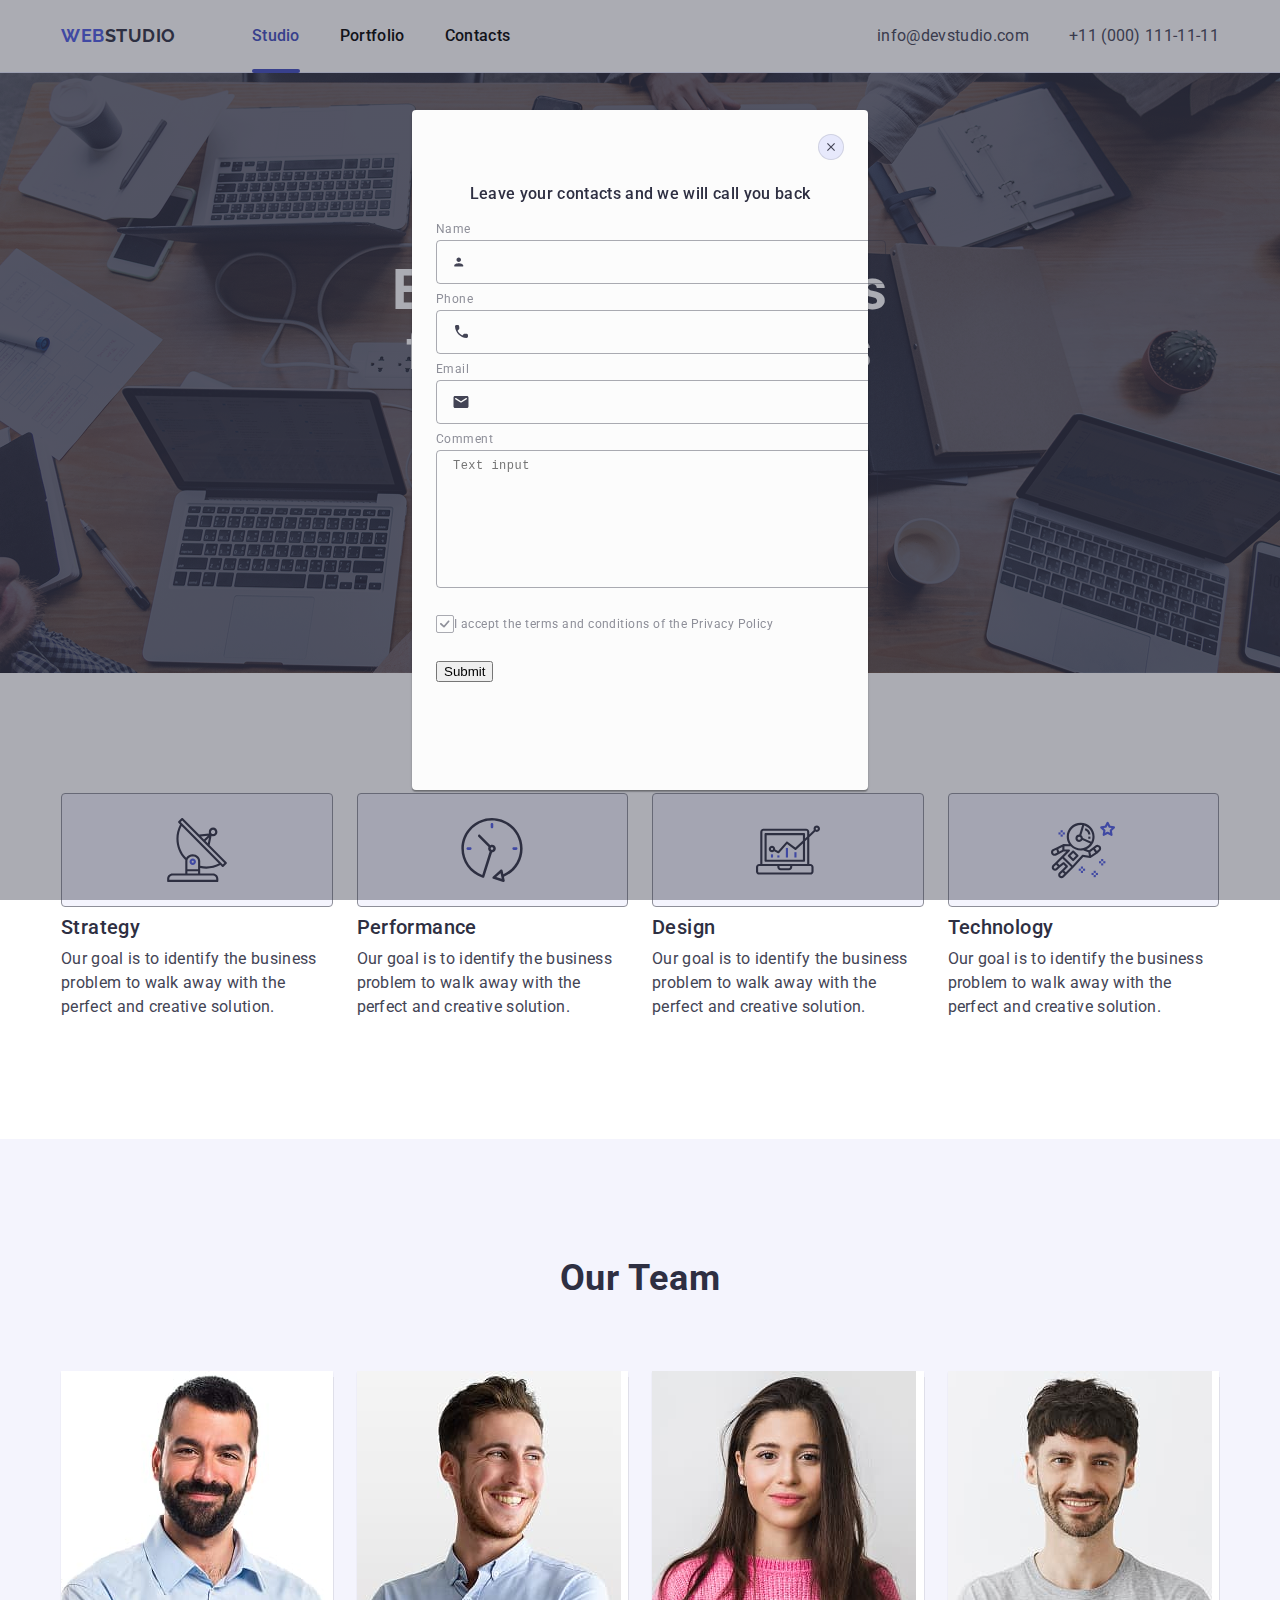
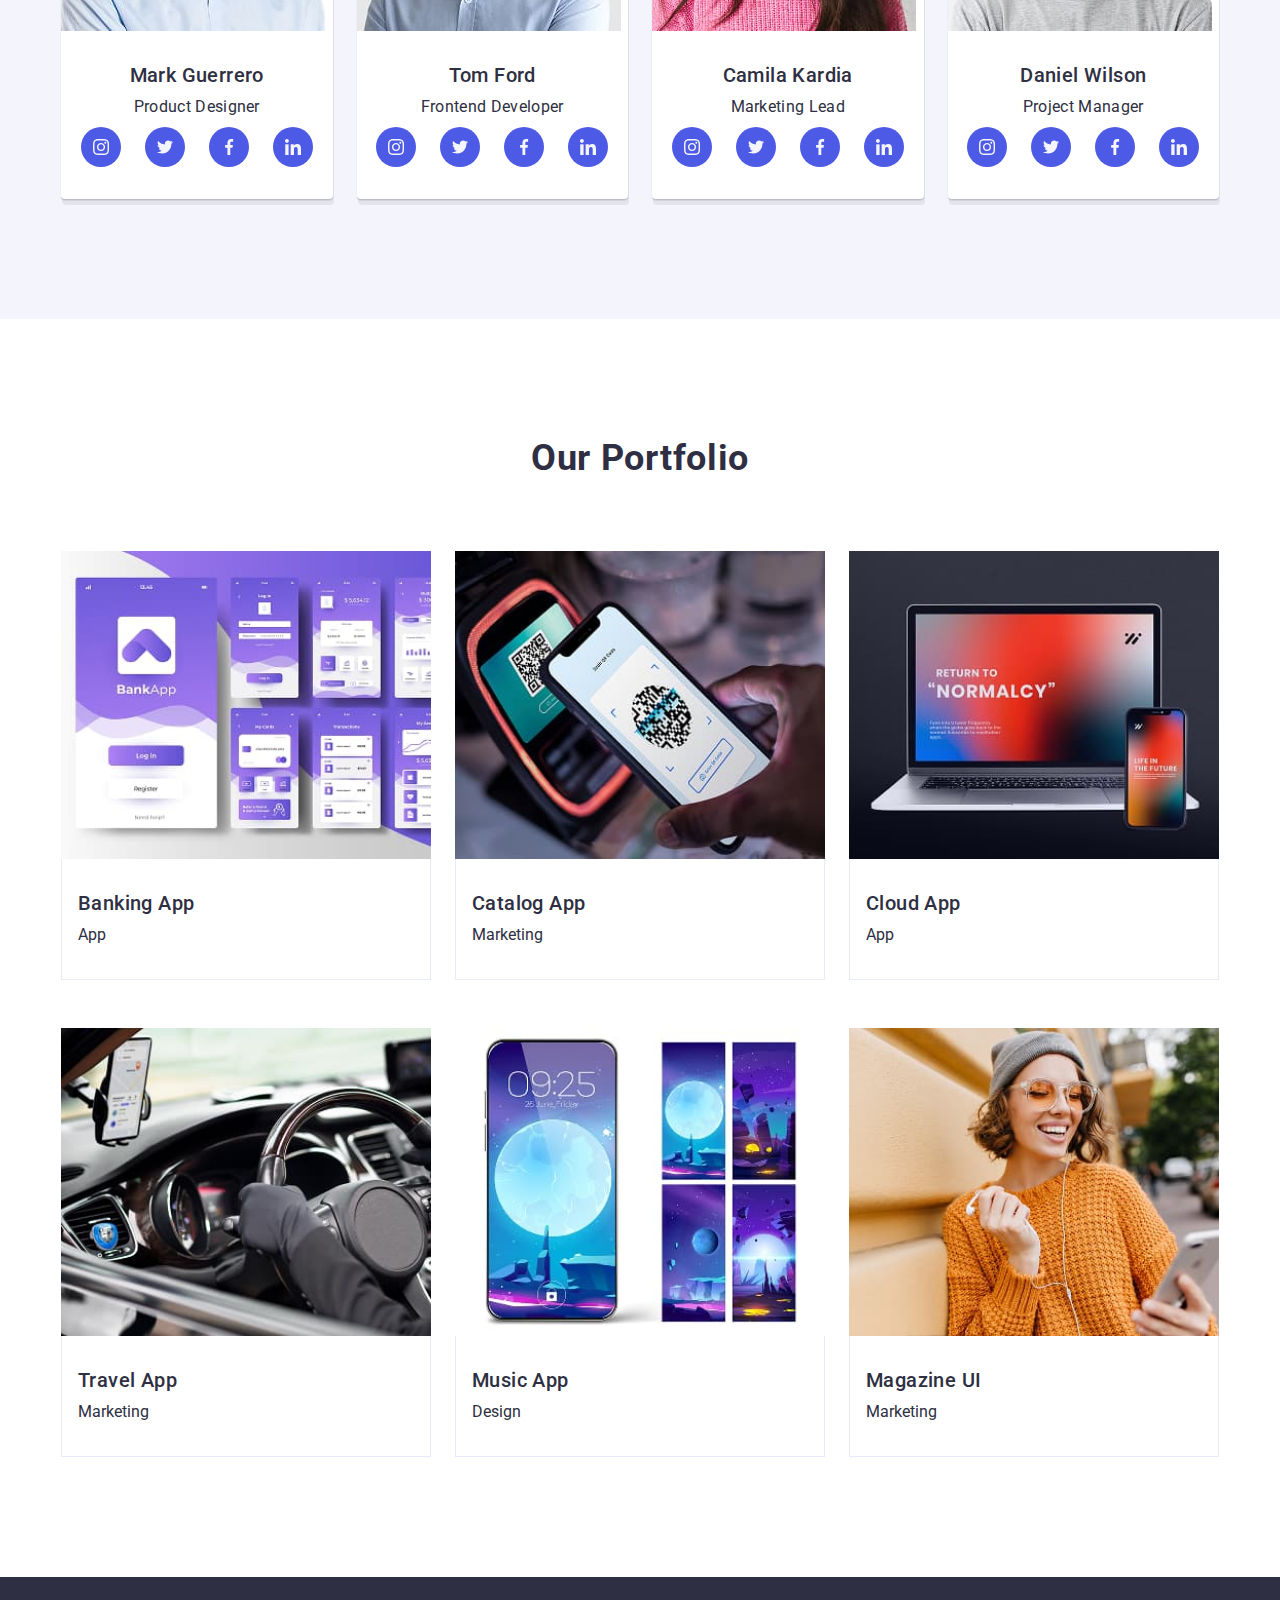
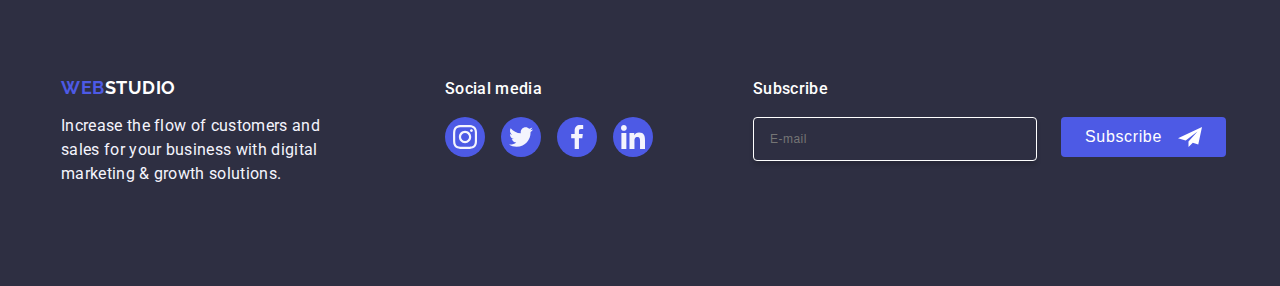
<file: index.html>
<!doctype html>
<html lang="en">
<head>
  <meta charset="utf-8" />
  <meta name="viewport" content="width=device-width,initial-scale=1" />
  <title>WebStudio — Demo</title>
    <link href="https://fonts.googleapis.com/css2?family=Raleway:wght@700&family=Roboto:wght@400;500;700&display=swap" rel="stylesheet">
  <link rel="stylesheet" href="https://cdnjs.cloudflare.com/ajax/libs/modern-normalize/3.0.1/modern-normalize.min.css" integrity="sha512-q6WgHqiHlKyOqslT/lgBgodhd03Wp4BEqKeW6nNtlOY4quzyG3VoQKFrieaCeSnuVseNKRGpGeDU3qPmabCANg==" crossorigin="anonymous" referrerpolicy="no-referrer" />
  <link rel="stylesheet" href="./css/styles.css">
</head>
<body>
  

  <header class="header">
    <div class="container">
      <nav class="nav">
        <a href="./index.html" class="logo">Web<span class="logo-span">Studio</span></a>
        <ul class="nav-list">
          <li class="grow"><a href="./index.html" class="nav-link">Studio</a></li>
          <li><a href="" class="nav-link">Portfolio</a></li>
          <li><a href="" class="nav-link">Contacts</a></li>
        </ul>
      </nav>
      <address class="contact-info">
        <ul class="contact-list">
          <li><a href="mailto:info@devstudio.com" class="contact-link">info@devstudio.com</a></li>
          <li><a href="tel:+110001111111" class="contact-link">+11 (000) 111-11-11</a></li>
        </ul>
      </address>
    </div>
  </header>

  <main>
    <section class="first">
      <div class="container">
        <h1 class="first-title">Effective Solutions for Your Business</h1>
        <button class="first-btn">
          <a href="#modal">Get Started</a>
        </button>
       
      </div>
    </section>

    <section class="second">
      <div class="container">
        <h2 class="second-title visually-hidden">Services</h2>
        <ul class="second-list">
          <li class="second-item">
            <div class="icon-box">
              <svg class="icon-svg" width="64" height="64" aria-hidden="true"><use href="./images/icons.svg#service-1"></use></svg>
            </div>
            <p class="second-subtitle">Strategy</p>
            <p class="second-subtext">Our goal is to identify the business
problem to walk away with the perfect and creative solution. </p>
          </li>
          <li class="second-item">
            <div class="icon-box">
              <svg class="icon-svg" width="64" height="64" aria-hidden="true"><use href="./images/icons.svg#service-2"></use></svg>
            </div>
            <p class="second-subtitle">Performance</p>
            <p class="second-subtext">Our goal is to identify the business
problem to walk away with the perfect and creative solution. </p>
          </li>
          <li class="second-item">
            <div class="icon-box">
              <svg class="icon-svg" width="64" height="64" aria-hidden="true"><use href="./images/icons.svg#service-3"></use></svg>
            </div>
            <p class="second-subtitle">Design</p>
            <p class="second-subtext">Our goal is to identify the business
problem to walk away with the perfect and creative solution. </p>
          </li>
          <li class="second-item">
            <div class="icon-box">
              <svg class="icon-svg" width="64" height="64" aria-hidden="true"><use href="./images/icons.svg#service-4"></use></svg>
            </div>
            <p class="second-subtitle">Technology</p>
            <p class="second-subtext">Our goal is to identify the business
problem to walk away with the perfect and creative solution. </p>
          </li>
        </ul>
      </div>
    </section>

    <section class="third">
      <div class="container">
        <h2 class="third-title">Our Team</h2>
        <ul class="third-list">
          <li class="third-item">
            <img src="./images/img.jpg" alt="Mark Guerrero">
            <div class="card-box">
              <h3 class="card-title">Mark Guerrero</h3>
              <p class="card-text">Product Designer</p>
              <ul class="soc">
                <li class="soc-item"><a class="soc-link" href="#"><svg class="soc-icon" width="16" height="16" aria-hidden="true"><use href="./images/icons.svg#instagram"></use></svg></a></li>
                <li class="soc-item"><a class="soc-link" href="#"><svg class="soc-icon" width="16" height="16" aria-hidden="true"><use href="./images/icons.svg#twitter"></use></svg></a></li>
                <li class="soc-item"><a class="soc-link" href="#"><svg class="soc-icon" width="16" height="16" aria-hidden="true"><use href="./images/icons.svg#Facebook"></use></svg></a></li>
                <li class="soc-item"><a class="soc-link" href="#"><svg class="soc-icon" width="16" height="16" aria-hidden="true"><use href="./images/icons.svg#In"></use></svg></a></li>
              </ul>
            </div>
          </li>

          <li class="third-item">
            <img src="./images/img1.jpg" alt="Tom Ford">
            <div class="card-box">
              <h3 class="card-title">Tom Ford</h3>
              <p class="card-text">Frontend Developer</p>
              <ul class="soc">
                <li class="soc-item"><a class="soc-link" href="#"><svg class="soc-icon" width="16" height="16" aria-hidden="true"><use href="./images/icons.svg#instagram"></use></svg></a></li>
                <li class="soc-item"><a class="soc-link" href="#"><svg class="soc-icon" width="16" height="16" aria-hidden="true"><use href="./images/icons.svg#twitter"></use></svg></a></li>
                <li class="soc-item"><a class="soc-link" href="#"><svg class="soc-icon" width="16" height="16" aria-hidden="true"><use href="./images/icons.svg#Facebook"></use></svg></a></li>
                <li class="soc-item"><a class="soc-link" href="#"><svg class="soc-icon" width="16" height="16" aria-hidden="true"><use href="./images/icons.svg#In"></use></svg></a></li>
              </ul>
            </div>
          </li>

          <li class="third-item">
            <img src="./images/img2.jpg" alt="Camila Kardia">
            <div class="card-box">
              <h3 class="card-title">Camila Kardia</h3>
              <p class="card-text">Marketing Lead</p>
              <ul class="soc">
                <li class="soc-item"><a class="soc-link" href="#"><svg class="soc-icon" width="16" height="16" aria-hidden="true"><use href="./images/icons.svg#instagram"></use></svg></a></li>
                <li class="soc-item"><a class="soc-link" href="#"><svg class="soc-icon" width="16" height="16" aria-hidden="true"><use href="./images/icons.svg#twitter"></use></svg></a></li>
                <li class="soc-item"><a class="soc-link" href="#"><svg class="soc-icon" width="16" height="16" aria-hidden="true"><use href="./images/icons.svg#Facebook"></use></svg></a></li>
                <li class="soc-item"><a class="soc-link" href="#"><svg class="soc-icon" width="16" height="16" aria-hidden="true"><use href="./images/icons.svg#In"></use></svg></a></li>
              </ul>
            </div>
          </li>

          <li class="third-item">
            <img src="./images/img3.jpg" alt="Daniel Wilson">
            <div class="card-box">
              <h3 class="card-title">Daniel Wilson</h3>
              <p class="card-text">Project Manager</p>
              <ul class="soc">
                <li class="soc-item"><a class="soc-link" href="#"><svg class="soc-icon" width="16" height="16" aria-hidden="true"><use href="./images/icons.svg#instagram"></use></svg></a></li>
                <li class="soc-item"><a class="soc-link" href="#"><svg class="soc-icon" width="16" height="16" aria-hidden="true"><use href="./images/icons.svg#twitter"></use></svg></a></li>
                <li class="soc-item"><a class="soc-link" href="#"><svg class="soc-icon" width="16" height="16" aria-hidden="true"><use href="./images/icons.svg#Facebook"></use></svg></a></li>
                <li class="soc-item"><a class="soc-link" href="#"><svg class="soc-icon" width="16" height="16" aria-hidden="true"><use href="./images/icons.svg#In"></use></svg></a></li>
              </ul>
            </div>
          </li>
        </ul>
      </div>
    </section>

  
    <section class="forth">
      <div class="container">
        <h2 class="forth-title">Our Portfolio</h2>
        <ul class="forth-list">
          <li class="forth-item">
            <div class="img-wrap">
              <img src="./images/img4.jpg" alt="Banking App">
              <p class="app-desc">14 Stylish and User-Friendly App Design Concepts · Task Manager App · Calorie Tracker App · Exotic Fruit Ecommerce App · Cloud Storage App</p>
            </div>
            <div class="forth-description">
              <h3 class="forth-subtitle">Banking App</h3>
              <p class="forth-subpar">App</p>
            </div>
          </li>

          <li class="forth-item">
            <div class="img-wrap">
              <img src="./images/img5.jpg" alt="Catalog App">
              <p class="app-desc">14 Stylish and User-Friendly App Design Concepts · Task Manager App · Calorie Tracker App · Exotic Fruit Ecommerce App · Cloud Storage App</p>
            </div>
            <div class="forth-description">
              <h3 class="forth-subtitle">Catalog App</h3>
              <p class="forth-subpar">Marketing</p>
            </div>
          </li>

          <li class="forth-item">
            <div class="img-wrap">
              <img src="./images/img6.jpg" alt="Cloud App">
              <p class="app-desc">14 Stylish and User-Friendly App Design Concepts · Task Manager App · Calorie Tracker App · Exotic Fruit Ecommerce App · Cloud Storage App</p>
            </div>
            <div class="forth-description">
              <h3 class="forth-subtitle">Cloud App</h3>
              <p class="forth-subpar">App</p>
            </div>
          </li>

          <li class="forth-item">
            <div class="img-wrap">
              <img src="./images/img7.jpg" alt="Travel App">
              <p class="app-desc">14 Stylish and User-Friendly App Design Concepts · Task Manager App · Calorie Tracker App · Exotic Fruit Ecommerce App · Cloud Storage App</p>
            </div>
            <div class="forth-description">
              <h3 class="forth-subtitle">Travel App</h3>
              <p class="forth-subpar">Marketing</p>
            </div>
          </li>

          <li class="forth-item">
            <div class="img-wrap">
              <img src="./images/img8.jpg" alt="Music App">
              <p class="app-desc">14 Stylish and User-Friendly App Design Concepts · Task Manager App · Calorie Tracker App · Exotic Fruit Ecommerce App · Cloud Storage App</p>
            </div>
            <div class="forth-description">
              <h3 class="forth-subtitle">Music App</h3>
              <p class="forth-subpar">Design</p>
            </div>
          </li>

          <li class="forth-item">
            <div class="img-wrap">
              <img src="./images/img9.jpg" alt="Magazine UI">
              <p class="app-desc">14 Stylish and User-Friendly App Design Concepts · Task Manager App · Calorie Tracker App · Exotic Fruit Ecommerce App · Cloud Storage App</p>
            </div>
            <div class="forth-description">
              <h3 class="forth-subtitle">Magazine UI</h3>
              <p class="forth-subpar">Marketing</p>
            </div>
          </li>
        </ul>
      </div>
    </section>
  </main>

  <footer class="footer">
    <div class="container">
              <div class="footer-left">
          <a class="foot-logo" href="./index.html">Web<span class="foot-span">Studio</span></a>
          <p class="foot-par">Increase the flow of customers and sales for your business with digital marketing &amp; growth solutions.</p>
        </div>
        <div class="footer-right">
          <p class="social-title">Social media</p>
          <ul class="footer-soc">
            <li class="footer-soc-item"><a class="footer-soc-link" href="#"><svg class="footer-icon" width="24" height="24" aria-hidden="true"><use href="./images/icons.svg#instagram"></use></svg></a></li>
            <li class="footer-soc-item"><a class="footer-soc-link" href="#"><svg class="footer-icon" width="24" height="24" aria-hidden="true"><use href="./images/icons.svg#twitter"></use></svg></a></li>
            <li class="footer-soc-item"><a class="footer-soc-link" href="#"><svg class="footer-icon" width="24" height="24" aria-hidden="true"><use href="./images/icons.svg#Facebook"></use></svg></a></li>
            <li class="footer-soc-item"><a class="footer-soc-link" href="#"><svg class="footer-icon" width="24" height="24" aria-hidden="true"><use href="./images/icons.svg#In"></use></svg></a></li>
          </ul>
        </div>
        <div class="footer-input">
          <p class="footer-input-par">Subscribe</p>
          <form class="foot-form">
           <label class="foot-label"> 
            <input name="email" type="email" class="foot-input" placeholder="E-mail" required>
            </label>
             <button type="submit" class="foot-btn">Subscribe
               <svg class="footer-svg-icon" width="24" height="24"><use href="./images/icons.svg#telegram"></use></svg>
            </button>
             </form>
        </div>
         </div>
  </footer>
  <div class="backdrop" id="modal">
    <div class="modal">
      <a href="#" class="modal-btn">
        <svg class="modal-svg" width="8" height="8">
          <use href="./images/icons.svg#close-icon"></use>
        </svg>
      </a>
      <p class="modal-title">Leave your contacts and we will call you back</p>
        <form class="modal-form">
        <div class="form-group">
        <label class="modal-label" for="user-name"> Name</label>
         <div class="modal-name">
          <input name="user-name" type="text" id="user-name" class="modal-input" placeholder="" required>
          <svg class="modal-icon" width="18" height="24"><use href="./images/icons.svg#person"></use></svg>
        </div>
         </div>
         <div class="form-group">
        <label class="modal-label" for="phone-number"> Phone </label>
         <div class="modal-name">
          <input name="email" type="tel" id="phone-number" class="modal-input" placeholder="" required>
          <svg class="modal-icon" width="18" height="24"><use href="./images/icons.svg#phone"></use></svg>
        </div>
         </div>
         <div class="form-group">
        <label class="modal-label" for="email-adr"> Email </label>
         <div class="modal-name">
          <input name="email" type="email" id="email-adr" class="modal-input" placeholder="" required>
          <svg class="modal-icon" width="18" height="24"><use href="./images/icons.svg#email"></use></svg> 
        </div>
         </div>
         <div class="form-comment">
      <label class="modal-label" for="user-comment">Comment</label>
      <textarea class="modal-text" id="user-comment" name="user-comment"  rows="4" placeholder="Text input"></textarea>
          </div>
       <div class="checkbox-container">
        <input type="checkbox" id="user-privacy" value="true" name="user-privacy" class="visually-hidden">
        <label class="checkbox" for="user-privacy"><span class="modal-span"><svg class="span-icon" width="10" height="8"><use href="./images/icons.svg#icon-check"></use></svg></span>I accept the terms and conditions of the  <a class="link-label" href="#">Privacy Policy</a> </label>
       </div>
       <button type="submit" class="modal-submit-btn">Submit</button>
    </form>  
    </div>
  </div>
 
</script>
</body>
</html>
</file>
<file: css/styles.css>
body {
  font-family: 'Roboto', sans-serif;
  color: #434455;
  background-color: #ffffff;
  line-height: 1.5;
  margin: 0;
}
.visually-hidden {
  position: absolute;
  width: 1px;
  height: 1px;
  margin: -1px;
  border: 0;
  padding: 0;
  white-space: nowrap;
  clip-path: inset(100%);
  clip: rect(0 0 0 0);
  overflow: hidden;
}


h1, h2, h3, p {
  margin-top: 0;
  color: #2e2f42;
  margin-bottom: 0;
}

ul {
  list-style: none;
  margin: 0;
  padding: 0;
}
.logo{
    margin-right: 76px;
}

a {
  text-decoration: none;
  color: inherit;
}

.header {
  box-shadow: 0px 2px 1px rgba(46, 47, 66, 0.08),
              0px 1px 1px rgba(46, 47, 66, 0.16),
              0px 1px 6px rgba(46, 47, 66, 0.08);
  border-bottom: 1px solid #e7e9fc;
  
}

.container {
  width: 1158px;
  margin: 0 auto;
  padding: 0 15px;
}
.header .container{
      display: flex;
      align-items: center;
      justify-content: space-between;
}

.header-wrap {
  display: flex;
  align-items: center;
  justify-content: space-between;
}

.nav {
  display: flex;
  align-items: center;
}

.logo {
  font-family: "Raleway", sans-serif;
  font-weight: 700;
  font-size: 18px;
  line-height: 1.17;
  letter-spacing: 0.03em;
  text-transform: uppercase;
  color: #4d5ae5;
}

.logo-span {
  color: #2e2f42;
}

.nav-list {
  display: flex;
  gap: 40px;
}




.contact-info {
  font-style: normal;
}

.contact-list {
  display: flex;
  gap: 40px;
}

.nav-link {
  position: relative;
  font-weight: 500;
  font-size: 16px;
  line-height: 1.5;
  letter-spacing: 0.02em;
  padding: 24px 0;
  color: #000;
  text-decoration: none;
  display: inline-block;
  transition: color 250ms cubic-bezier(0.4, 0, 0.2, 1); /* добавлено */
}

.contact-link {
  font-size: 16px;
  line-height: 1.5;
  letter-spacing: 0.02em;
  color: #434455;
  text-decoration: none;
  transition: color 250ms cubic-bezier(0.4, 0, 0.2, 1); /* добавлено */
}

.nav-link::after {
  content: none;
}


.grow .nav-link {
  color: #404bbf;
}
.grow .nav-link::after {
  content: "";
  position: absolute;
  left: 0;
  width: 100%;
  height: 4px;
  background-color: #404bbf;
  border-radius: 2px;
  bottom: -1px; 
}
.nav-link:hover,
.nav-link:focus {
  color: #404bbf;
}

.contact-link:hover,
.contact-link:focus {
  color: #404bbf;
}


.first {
  margin-left: auto;
  margin-right: auto;
  background-color: #2e2f42;
  text-align: center;
  max-width: 1440px; 
  padding:188px 0 188px;
  background-image: linear-gradient(rgba(46, 47, 66, 0.7), rgba(46, 47, 66, 0.7)), url(../images/people-office-1.jpg); 
  background-repeat: no-repeat;
  background-position: center;
  background-size: cover;
  justify-content: center;
}

.first-title {
  max-width: 496px;
  color: #ffffff;
  font-size: 56px;
  font-weight: 700;
  line-height: 1.07;
  letter-spacing: 0.02em;
  margin-left: auto;
  margin-right: auto;
}

.first-btn {
  margin-top: 48px;
  justify-content: center;
  min-width: 169px;
  font-family: "Roboto", sans-serif;
  font-weight: 500;
  font-size: 16px;
  line-height: 1.5;
  letter-spacing: 0.04em;
  color: #ffffff;
  cursor: pointer;
  padding: 16px 32px;
  border: none;
  border-radius: 4px;
  content: "";
  background-color: #4D5AE5;
  transition :background-color 250ms cubic-bezier(0.4, 0, 0.2, 1);
}
/* У кнопки в класі заданий стиль transition зі значенням 
background-color 250ms cubic-bezier(0.4, 0, 0.2, 1); 
для плавної зміни кольору фону елемента*/
.first-btn:hover,
.first-btn:focus {
  background-color: #404bbf;
}

.second {
  padding: 120px 0;
}

.second-title {
  font-weight: 500;
  text-align: center;
  font-size: 36px;
  line-height: 1.2;
  letter-spacing: 0.02em;
  margin-bottom: 72px;
}

.second-list {
  display: flex;
  gap: 24px;
}

.second-list li {
  flex-basis: calc((100% - 72px) / 4);
}
.visually-hidden {
 position: absolute;
 width: 1px;
 height: 1px;
 margin: -1px;
 border: 0;
 padding: 0;
 white-space: nowrap;
 clip-path: inset(100%);
 clip: rect(0 0 0 0);
 overflow: hidden;
}

.second-text {
  letter-spacing: 0.02em;
}
.icon-box{
  display:flex;
align-items:center;
justify-content:center;
height:112px;
background:#f4f4fd;
border-radius:4px;
border:1px solid #8e8f99;
margin-bottom:8px;
}

.second-subtext{
  font-family: var(--font-family);
font-weight: 400;
font-size: 16px;
line-height: 150%;
letter-spacing: 0.02em;
color: var(--slate);
}
.second-subtitle {
  font-weight: 500;
  line-height: 1.2;
  letter-spacing: 0.02em;
  font-size: 20px;
  margin-bottom: 8px;
}

.third {
  background-color: #f4f4fd;
  padding: 120px 0;
}


.third-title {
  text-align: center;
  letter-spacing: 0.02em;
  font-size: 36px;
  text-transform: capitalize;
  line-height: 1.11;
  margin-bottom: 72px;
}

.third-list {
  display: flex;
  gap: 24px;
}
.soc{
  display: flex;
  justify-content: center;
  gap: 24px;
}

.third-item {
  box-shadow:1px 6px rgba(46, 47, 66, 0.08), 0px 1px 1px rgba(46, 47, 66, 0.16), 0px 2px 1px rgba(46, 47, 66, 0.08);
  flex-basis: calc((100% - 72px) / 4);
  background-color: #ffffff;
  text-align: center;
  border-radius: 0px 0px 4px 4px;
}
.soc-icon{
  fill:#f4f4fd;
}
.soc-item{
  width: 40px;
  height: 40px;
}
.soc-link{
  justify-content: center;
  align-items: center;
   display: flex;
  border-radius: 50%;
  width: 100%;
  height: 100%;
  background-color:#4d5ae5;
  transition: background-color 250ms cubic-bezier(0.4, 0, 0.2, 1);
}
.soc-link:hover,
.soc-link:focus{
background-color: #404bbf
}
.third-item img {
  display: block;
  max-width: 100%;
  height: auto;
}
.card-box{
    padding: 32px 0;
    }
.card-title {
    margin-bottom: 8px;
    font-weight: 500;
    font-size: 20px;
    line-height: 120%;
    letter-spacing: 0.02em;
    text-align: center; 
}
.third-subtitle {
  font-weight: 500;
  font-size: 20px;
  line-height: 1.2;
  letter-spacing: 0.02em;
  margin-bottom: 8px;
}
.card-text{
    font-weight: 400;
    font-size: 16px;
    line-height: 150%;
    letter-spacing: 0.02em;
    text-align: center;
    margin-bottom:8px;

}

.third-text {
  letter-spacing: 0.02em;
}

.forth {
  padding: 120px 0;
}
.app-desc{
  position: absolute;
  top: 0; 
  font-size: 16px;
  line-height: 1.5;
  letter-spacing: 0.02em;
  color:#f4f4fd;
  padding: 40px 32px;
  background-color: #4d5ae5;
  height: 100%;
  width: 100%;
  transition:transform 250ms cubic-bezier(0.4, 0, 0.2, 1);
  transform: translateY(100%);
}
/* Для параграфа, у класі, заданий стиль transform: translateY(100%); 
що змінює позицію елемента вздовж осі Y*/
.forth-item:hover .app-desc{
    transform: translateY(0%);

}

.forth-title {
  text-align: center;
  font-size: 36px;
  line-height: 1.11;
  letter-spacing: 0.02em;
  text-transform: capitalize;
  margin-bottom: 72px;
}

.forth-list {
  display: flex;
  flex-wrap: wrap;
  gap: 24px;
  justify-content: center;
  row-gap: 48px;
}
.forth-item:hover{
  box-shadow:0px 1px 6px rgba(46, 47, 66, 0.08), 0px 1px 1px rgba(46, 47, 66, 0.16), 0px 2px 1px rgba(46, 47, 66, 0.08);
  
}

.forth-list :first-child{
  transition: box-shadow 250ms cubic-bezier(0.4, 0, 0.2, 1);
}
.forth-list li {
  flex-basis: calc((100% - 48px) / 3);
}

.forth-list img {
  display: block;
  width: 100%;
  height: auto;
}
.img-wrap{
  position: relative;
  overflow: hidden;
}


.forth-description {
  padding: 32px 16px;
  border: 1px solid #e7e9fc;
  border-top: none;
}

.forth-subtitle {
  line-height: 1.2;
  font-weight: 500;
  font-size: 20px;
  letter-spacing: 0.02em;
  margin-bottom: 8px;
}

.forth-text {
  letter-spacing: 0.02em;
  margin: 0;
}


.footer {
  background-color: #2e2f42;
  color: #f4f4fd;
  padding: 100px 0;
}
.base{
  margin-right: 120px
}
.social-title{
font-weight: 500;
font-size: 16px;
line-height: 1.5;
letter-spacing: 0.02em;
color: #FFFFFF;
margin-bottom: 16px;
}
.footer-soc{
  display: flex;
  gap: 16px; 
}
.footer-soc-item{
  width:40px;
  height: 40px;
}
.footer-soc-link{
  display: flex;
  align-items: center; 
  justify-content: center;
  width: 100%;
  height: 100%;
  border-radius:50%;
  background-color:#4d5ae5;
  transition: background-color 250ms cubic-bezier(0.4, 0, 0.2, 1); 
}
.footer-soc-link:hover,
.footer-soc-link:focus{
  background-color: #31d0aa; 
}
.footer-icon{
  fill:#f4f4fd;

}

.foot-logo {
  font-family: "Raleway", sans-serif;
  font-weight: 700;
  font-size: 18px;
  line-height: 1.17;
  letter-spacing: 0.03em;
  text-transform: uppercase;
  color: #4d5ae5;
  display: inline-block;
  margin-bottom: 16px;
}
.foot-span {
  color: #f4f4fd;
}
.footer .container{
  display: flex;
  align-items: baseline;
}
.footer-left{
  margin-right: 120px;
}
.foot-span {
  font-family: var(--second-family);
font-weight: 700;
font-size: 18px;
line-height: 117%;
letter-spacing: 0.03em;
text-transform: uppercase;
color: #FFFFFF;
}

.foot-par {
  letter-spacing: 0.02em;
  font-size: 16px;
  max-width: 264px;
  margin: 0;
  color:var(--cloud);
}

.footer-input{
  display: flex;
  flex-direction: column;
  width: 453px;
height: 80px;
margin-left: 100px;
}
.footer-input-par {
  font-family: var(--font-family);
font-weight: 500;
font-size: 16px;
line-height: 150%;
letter-spacing: 0.02em;
color: #ffffff;
margin-bottom: 16px;

}
.foot-form {
  display: flex;
  gap :24px;
 flex-direction: row;
}
.foot-input {
    border: 1px solid #FFFFFF;
    border-radius: 4px;
    width: 264px;
    height: 40px;
    background-color: #2e2f42;
    box-shadow: 0 4px 4px 0 rgba(0, 0, 0, 0.15);
    color: #FFFFFF; 
    padding-left: 16px; 
    background-color: transparent;
    font-size: 12px;
    line-height: 2;
    letter-spacing: 0.04em;
   
}




.foot-btn {
  display: inline-flex;
  align-items: center;
  justify-content: center;
  height: 40px;
  min-width: 165px; 
  line-height: 1.5;
  letter-spacing: 0.04em;
  padding: 8px 24px;
  font-weight: 500;
  font-size: 16px;
  color: #ffffff;
  background-color: #4d5ae5;
  border: none;
  border-radius: 4px;
  cursor: pointer;
  transition: background-color 250ms cubic-bezier(0.4, 0, 0.2, 1);
}


.foot-btn:hover,
.foot-btn:focus {
  background-color: #404bbf;
}

.footer-svg-icon {
  fill: #ffffff;
  margin-left: 16px;
}

.backdrop{
  position: fixed;
  top: 0;
  left: 0;
  width: 100%;
  z-index: 1000;
  height: 100%;
  background-color: rgba(46, 47, 66, 0.4);
  display: flex;
  justify-content: center;
  align-items: center;
  transition: opacity 250ms cubic-bezier(0.4, 0, 0.2, 1), visibility 250ms cubic-bezier(0.4, 0, 0.2, 1); 
}
.modal {
  width: 408px;
  min-height: 584px;
  background-color: #ffffff;
  border-radius: 4px;
  position: absolute;
  top: 50%;
  left: 50%;
  transform: translate(-50%, -50%);
  background: #fcfcfc;
  padding: 72px 24px 24px 24px;
  box-shadow: 0px 1px 1px rgba(0, 0, 0, 0.14), 0px 1px 3px rgba(0, 0, 0, 0.12), 0px 2px 1px rgba(0, 0, 0, 0.2);
  transition: transform 250ms cubic-bezier(0.4, 0, 0.2, 1);
}
.modal-title{
color:#2E2F42;
margin-bottom: 16px;
font-weight: 500;
font-size: 16px;
line-height: 1.5;
letter-spacing: 0.02em;
text-align: center;

}
.modal-label{
  display: flex;
  flex-direction: column;
}
.form-1{
  margin-bottom: 8px;
}
.modal-label{
  font-size: 12px;
  line-height: 1.17;
  letter-spacing: 0.04em;
  color: #8e8f99;
  display: block;
  margin-bottom: 4px;
}
.modal-name{
  position: relative; 
}
.form-group{
  margin-bottom: 8px;

}
.modal-input{
  width: 100%;
  height: 40px;
  border: 1px solid rgba(46, 47, 66, 0.4);
  border-radius: 4px;
  background-color: transparent;
  padding-left: 38px;
  outline: transparent;
  transition: border-color 250ms cubic-bezier(0.4, 0, 0.2, 1);
}
.modal-input:focus,
.modal-input:hover {
  border-color: #4D5AE5;
}
.modal-icon{
  position: absolute;
  left: 16px;
  top: 50%;
  transform: translateY(-50%);
  transition: fill 250ms cubic-bezier(0.4, 0, 0.2, 1);
}
.modal-input:focus .modal-icon {
  fill:#4D5AE5;
}
.form-comment{
  margin-bottom: 16px;
}
.modal-text{
  width: 100%;    
  height: 120px;
  font-size: 12px;
  line-height: 1.17;
  letter-spacing: 0.04em;
  color: rgba(46, 47, 66, 0.4);
  border: 1px solid rgba(46, 47, 66, 0.4);
  border-radius: 4px;
  background-color: transparent;
  padding: 8px 16px;
  outline: transparent;
  resize: none;
  transition: border-color 250ms cubic-bezier(0.4, 0, 0.2, 1);
}
.modal-text:focus{
  border-color: #4D5AE5;
}
.checkbox-container{
  margin-bottom: 24px; 
}
.checkbox{
  font-size: 12px;
  line-height: 1.17;
  letter-spacing: 0.04em;
  color:#8e8f99;

}
.modal-span{
 width: 16px;
 height: 16px;
 border: 1px solid rgba(46, 47, 66, 0.4);
 border-radius: 2px;
 transition: background-color 250ms cubic-bezier(0.4, 0, 0.2, 1), border 250ms cubic-bezier(0.4, 0, 0.2, 1), fill 250ms cubic-bezier(0.4, 0, 0.2, 1);
display: inline-flex;
align-items: center;
justify-content: center;
fill: transparent;

 
}


.modal-btn {
    border-radius: 4px;
    width: 24px;
    height: 24px;
    top: 24px;
    right: 24px;
    position: absolute;
    border-radius: 50%;
    display: flex;
    align-items: center;
    justify-content: center;
    background-color: #E7E9FC;
    border: 1px solid rgba(0, 0, 0, 0.1);
    padding: 0;
    cursor: pointer;
    transition: background-color 250ms cubic-bezier(0.4, 0, 0.2, 1), border 250ms cubic-bezier(0.4, 0, 0.2, 1);
}
.modal-svg{
  transition: fill 250ms cubic-bezier(0.4, 0, 0.2, 1);
}
.modal-btn:hover .modal-svg,
.modal-btn:focus .modal-svg {
    fill: #ffffff;
}
.modal-btn:hover,
.modal-btn:focus {
  background-color: #404bbf;
  border: none;
}
</file>
